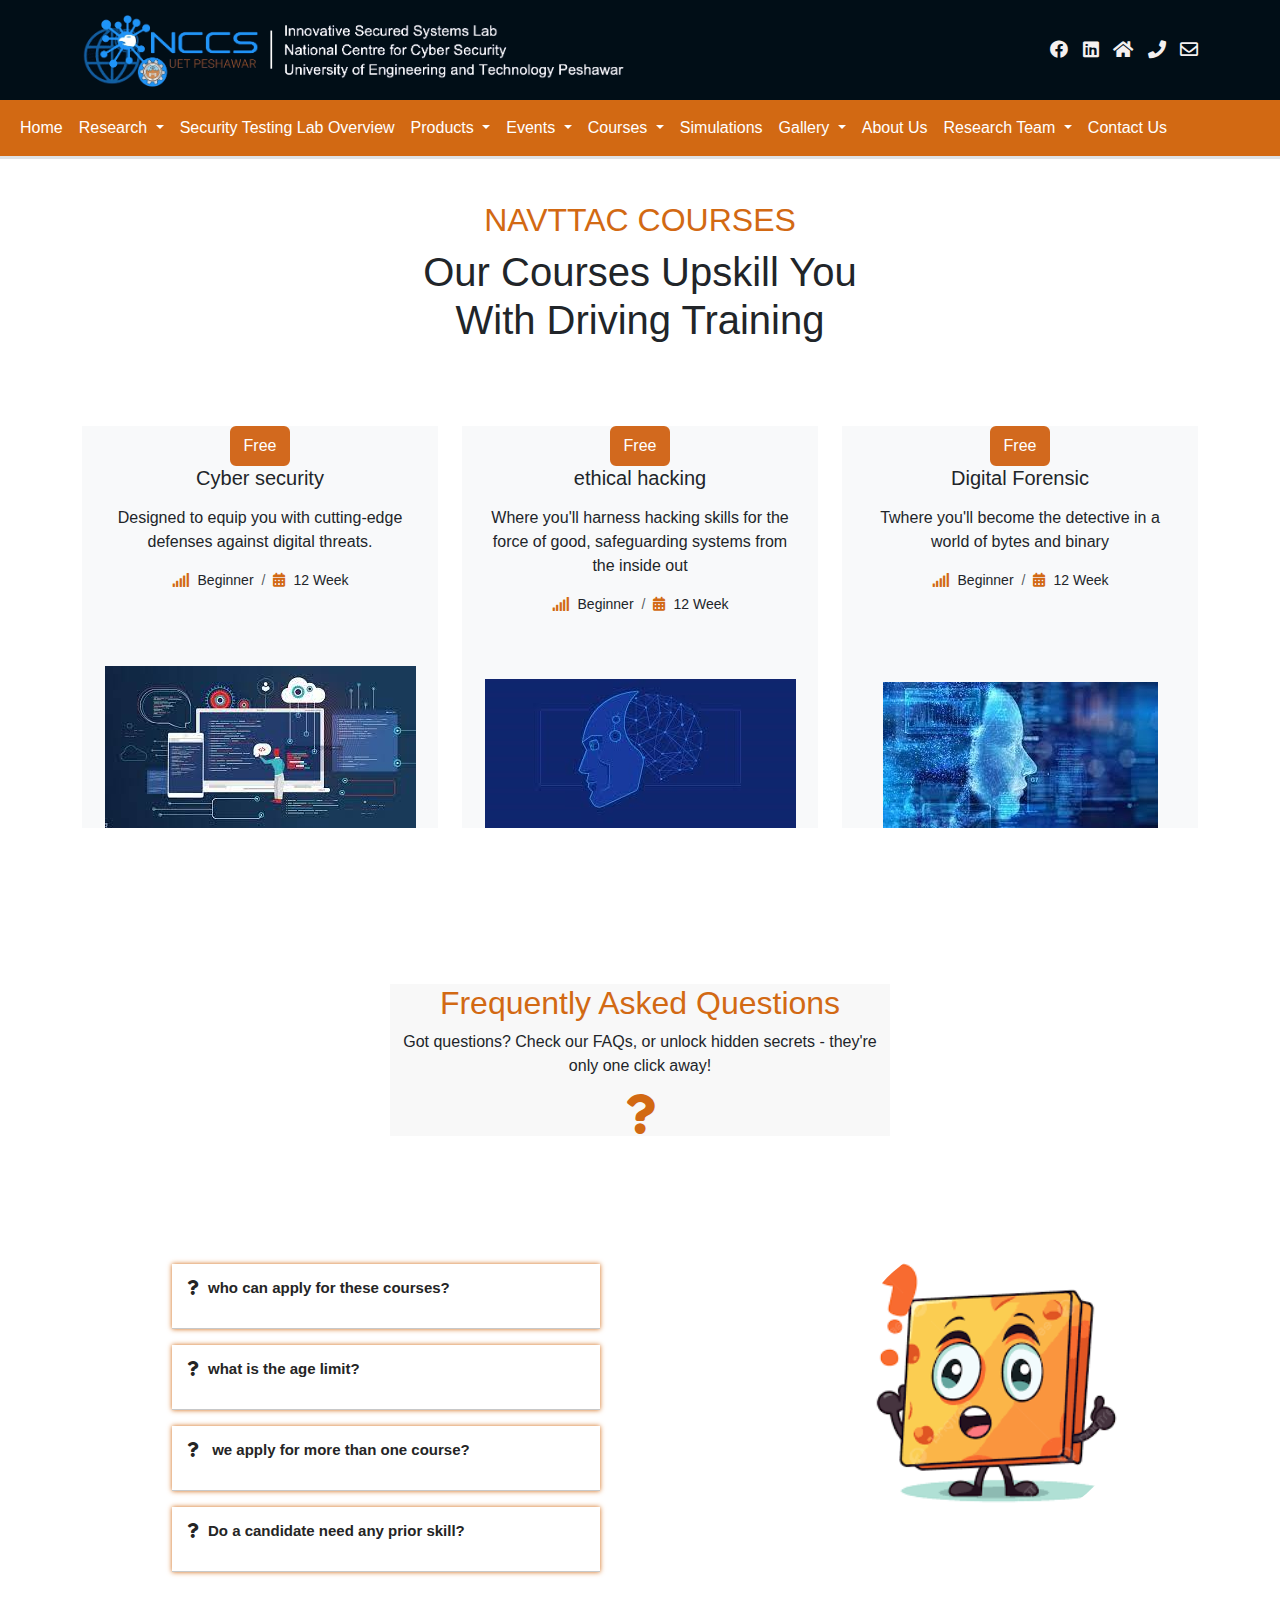
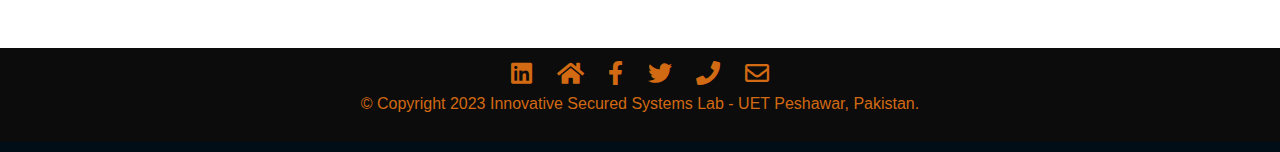
<file: navttac courses.html>
<!DOCTYPE html>
<html lang="en">
<head>
  <meta charset="UTF-8">
  <meta name="viewport" content="width=device-width, initial-scale=1.0">
  <title>Navttac Courses</title>
  <link rel="icon" type="image/png" href="logo.jpeg" sizes="32x32">

  <!-- Bootstrap CSS -->
  <link href="https://cdn.jsdelivr.net/npm/bootstrap@5.3.0/dist/css/bootstrap.min.css" rel="stylesheet">
  <!-- Font Awesome CSS -->
  <link href="https://cdnjs.cloudflare.com/ajax/libs/font-awesome/5.15.4/css/all.min.css" rel="stylesheet">
  <!-- font awesome -->
  <link rel="preconnect" href="https://fonts.googleapis.com">
<link rel="preconnect" href="https://fonts.gstatic.com" crossorigin>
<link href="https://fonts.googleapis.com/css2?family=Nunito:wght@600&family=Raleway:wght@500&display=swap" rel="stylesheet">
<link rel="preconnect" href="https://fonts.googleapis.com">
<link rel="preconnect" href="https://fonts.gstatic.com" crossorigin>
<link href="https://fonts.googleapis.com/css2?family=Libre+Franklin:wght@800&display=swap" rel="stylesheet"> 
<!-- bootstrap icons -->
<link href="https://cdn.jsdelivr.net/npm/bootstrap-icons/font/bootstrap-icons.css" rel="stylesheet">
<link rel="stylesheet" href="https://cdnjs.cloudflare.com/ajax/libs/font-awesome/5.15.4/css/all.min.css">
<link rel="stylesheet" href="https://cdnjs.cloudflare.com/ajax/libs/font-awesome/5.15.3/css/all.min.css" integrity="sha512-3F7qMyFt/XxDV+AFJKf2qZz6X4XzijJb1szXfE9Ake9xsvtoI4bU6QK1/CX6qhLwtdt+nl2qhDlRWbXqjDpsOA==" crossorigin="anonymous" referrerpolicy="no-referrer" />

<link rel="stylesheet" href="navttac courses.css">
</head>
<body >
<!-- header section -->
<header class="header-section pt-2">
  <div class="container">
    <div class="row align-items-center">
      <div class="col-md-6">
        <div class="company-info">
          <div class="company-logo">
            <img src="img/header.png" alt="Company Logo">
          </div>
      
        </div>
      </div>
      <div class="col-md-6">
        <div class="header-icons text-end">
          <a href="https://facebook.com/nccsuetp" target="_blank"><i class="fab fa-facebook" aria-hidden="true" title="facebook"></i></i></a>
          <a href="https://www.linkedin.com/company/national-center-for-cyber-security-uetp/" target="_blank"><i class="fab fa-linkedin" aria-hidden="true" title="linkedin"></i></a>
          <a href="index.html" target="_blank" onclick="alert('2nd Floor, New Academic Block, UET Peshawar, Pakistan');"><i class="fas fa-home" aria-hidden="true"
            title="2nd Floor, New Academic Block, UET Peshawar, Pakistan"></i></a>
          <a href="#" onclick="alert('Tel: +92-91-9216590 | Mob: +92-320-9733968' );"><i class="fas fa-phone" aria-hidden="true"
            title="Tel: +92-91-9216590 | Mob: +92-320-9733968"></i></a>
          <a href="mailto:nccs%40uetpeshawar.edu.pk" target="_blank"><i class="far fa-envelope" aria-hidden="true" title="nccs@uetpeshawar.edu.pk"></i></a>
        </div>
      </div>
    </div>
  </div>
  <!-- navbar -->
  <nav class="navbar navbar-expand-lg navbar-dark border-bottom  border-3  mt-2" id="navcolor">
    <div class="container-fluid">
      <button class="navbar-toggler" type="button" data-bs-toggle="collapse" data-bs-target="#navbarNavDropdown" aria-controls="navbarNavDropdown" aria-expanded="false" aria-label="Toggle navigation">
        <span class="navbar-toggler-icon"></span>
      </button>
      <div class="collapse navbar-collapse" id="navbarNavDropdown">
        <ul class="navbar-nav">
          <li class="nav-item">
            <a class="nav-link" href="index.html">Home</a>
          </li>
          <li class="nav-item dropdown">
            <a class="nav-link dropdown-toggle" href="#" id="researchDropdown" role="button" data-bs-toggle="dropdown" aria-expanded="false">
              Research
            </a>
            <ul class="dropdown-menu" aria-labelledby="researchDropdown">
              <li><a class="dropdown-item" href="fundedResearchProjects.html">Funded Research Projects</a></li>
              <li><a class="dropdown-item" href="Publications.html">Publications</a></li>
            </ul>
          </li>
          <li class="nav-item">
            <a class="nav-link" href="security testing lab.html">Security Testing Lab Overview</a>
          </li>
          <li class="nav-item dropdown">
            <a class="nav-link dropdown-toggle" href="#" id="productsDropdown" role="button" data-bs-toggle="dropdown" aria-expanded="false">
              Products
            </a>
            <ul class="dropdown-menu" aria-labelledby="productsDropdown">
              <li><a class="dropdown-item" href="tools.html">Tools</a></li>
              <li><a class="dropdown-item" href="Frameworks.html">Frameworks</a></li>
            </ul>
          </li>
          <li class="nav-item dropdown">
            <a class="nav-link dropdown-toggle" href="#" id="eventsDropdown" role="button" data-bs-toggle="dropdown" aria-expanded="false">
              Events
            </a>
            <ul class="dropdown-menu" aria-labelledby="eventsDropdown">
              <li><a class="dropdown-item" href="workshops (2).html">Workshops</a></li>
              <li><a class="dropdown-item" href="seminars.html">Seminars</a></li>
              <li><a class="dropdown-item" href="#">Upcoming Conferences</a></li>
              <li><a class="dropdown-item" href="#">Upcoming Training Events and Workshops</a></li>
              <li><a class="dropdown-item" href="past_Event.html">Past Events</a></li>
            </ul>
          </li>
          <li class="nav-item dropdown">
            <a class="nav-link dropdown-toggle" href="#" id="coursesDropdown" role="button" data-bs-toggle="dropdown" aria-expanded="false">
              Courses
            </a>
            <ul class="dropdown-menu" aria-labelledby="coursesDropdown">
              <li><a class="dropdown-item" href="NCCS Courses.html">NCCS-UETP</a></li>
              <li><a class="dropdown-item" href="navttac courses.html">NAVTTC Pakistan</a></li>
            </ul>
          </li>
          <li class="nav-item">
            <a class="nav-link" href="simulations.html">Simulations</a>
          </li>
          <li class="nav-item dropdown">
            <a class="nav-link dropdown-toggle" href="#" id="coursesDropdown" role="button" data-bs-toggle="dropdown" aria-expanded="false">
              Gallery
            </a>
            <ul class="dropdown-menu" aria-labelledby="coursesDropdown">
              <li><a class="dropdown-item" href="gallery for events.html">Events</a></li>
              <li><a class="dropdown-item" href="gallery for works.html">Workshops</a></li>
              <li><a class="dropdown-item" href="gallery for visiting.html">Visits</a></li>

            </ul>
          </li>
          <li class="nav-item">
            <a class="nav-link" href="index.html#mission">About Us</a>
          </li>
          <li class="nav-item dropdown">
            <a class="nav-link dropdown-toggle" href="#" id="coursesDropdown" role="button" data-bs-toggle="dropdown" aria-expanded="false">
              Research Team
            </a>
            <ul class="dropdown-menu" aria-labelledby="coursesDropdown">
              <li><a class="dropdown-item" href="faculty.html">Faculty</a></li>
              <li><a class="dropdown-item" href="Researchers.html">Researchers</a></li>
              <li><a class="dropdown-item" href="phdScholars.html">PhD Scholars</a></li>
              <li><a class="dropdown-item" href="msScholars.html">MS Scholars</a></li>
              <li><a class="dropdown-item" href="undergraduates.html">Undergraduates</a></li>
            </ul>
          </li>
          <li class="nav-item">
            <a class="nav-link" href="contact.html">Contact Us</a>
          </li>
        
        </ul>
      </div>
    </div>
  </nav>

 
    <!--nav-->

 <!--  Courses  -->
 <section class="course-section">

 <section class="top-centered-section">
  <div class="text-center mx-auto mb-5 wow fadeInUp" data-wow-delay="0.1s" style="max-width: 500px;">
      <h2 class="text-primary text-uppercase mb-2">NAVTTAC COURSES</h2>
      <h1 class="display-6 mb-4">Our Courses Upskill You With Driving Training</h1>
  </div>
</section>


  <div class="container-xxl py-6">
    <div class="container">
      
    
        <div class="row g-4 justify-content-center">
            <div class="col-lg-4 col-md-6 wow fadeInUp" data-wow-delay="0.1s">
                <div class="courses-item d-flex flex-column bg-light overflow-hidden h-100">
                    <div class="text-center p-4 pt-0">
                      <a class="btn btn-outline-primary border-2" href="#">Free</a>

                        <h5 class="mb-3">Cyber security</h5>
                        <p>Designed to equip you with cutting-edge defenses against digital threats.</p>
                        <ol class="breadcrumb justify-content-center mb-0">
                            <li class="breadcrumb-item small"><i class="fa fa-signal text-primary me-2"></i>Beginner</li>
                            <li class="breadcrumb-item small"><i class="fa fa-calendar-alt text-primary me-2"></i>12 Week</li>
                        </ol>
                    </div>
                    <div class="position-relative mt-auto">
                        <img class="img-fluid" src="images/navttac courses/courses4.jpg" alt="">
                        <div class="courses-overlay">
                            <a class="btn btn-outline-primary border-2" href="details about courses.html">Read More</a>
                        </div>
                    </div>
                </div>
            </div>
            <div class="col-lg-4 col-md-6 wow fadeInUp" data-wow-delay="0.3s">
                <div class="courses-item d-flex flex-column bg-light overflow-hidden h-100">
                    <div class="text-center p-4 pt-0">
                      <a class="btn btn-outline-primary border-2" href="#">Free</a>

                        <h5 class="mb-3">ethical hacking</h5>
                        <p>Where you'll harness hacking skills for the force of good, safeguarding systems from the inside out</p>
                        <ol class="breadcrumb justify-content-center mb-0">
                            <li class="breadcrumb-item small"><i class="fa fa-signal text-primary me-2"></i>Beginner</li>
                            <li class="breadcrumb-item small"><i class="fa fa-calendar-alt text-primary me-2"></i>12 Week</li>
                        </ol>
                    </div>
                    <div class="position-relative mt-auto">
                      <img class="img-fluid" src="images/navttac courses/courses11.jpg" alt="">

                        <div class="courses-overlay">
                            <a class="btn btn-outline-primary border-2" href="details about courses.html">Read More</a>
                        </div>
                    </div>
                </div>
            </div>
            <div class="col-lg-4 col-md-6 wow fadeInUp" data-wow-delay="0.5s">
                <div class="courses-item d-flex flex-column bg-light overflow-hidden h-100">
                    <div class="text-center p-4 pt-0">
                      <a class="btn btn-outline-primary border-2" href="#">Free</a>

                        <h5 class="mb-3">Digital Forensic</h5>
                        <p>Twhere you'll become the detective in a world of bytes and binary</p>
                        <ol class="breadcrumb justify-content-center mb-0">
                            <li class="breadcrumb-item small"><i class="fa fa-signal text-primary me-2"></i>Beginner</li>
                            <li class="breadcrumb-item small"><i class="fa fa-calendar-alt text-primary me-2"></i>12 Week</li>
                        </ol>
                    </div>
                    <div class="position-relative mt-auto">
                      <img class="img-fluid" src="images/navttac courses/courses3.jpg" alt="">

                        <div class="courses-overlay">
                            <a class="btn btn-outline-primary border-2" href="details about courses.html">Read More</a>
                        </div>
                    </div>
                </div>
            </div>
        </div>
    </div>
</div>
</section>



   <!--q/a-->
   
   <section class="faqs section">
    <div class="p-container">
      <div class="row">
        <div class="col-lg-6 offset-lg-3 col-12">
          <div class="section-title bg text-center">
            <h2>Frequently Asked <span>Questions</span></h2>
            <p>Got questions? Check our FAQs, or unlock hidden secrets - they're only one click away!

            </p>
            <div class="icon"><i class="fa fa-question"></i></div>
          </div>
        </div>
      </div>
      <br><br>
    </div>

      <div class="row">
        <div class="col-lg-9 col-12">
          <div class="faq-main">
            <div class="faq-content">
              <div class="faq" onclick="toggleAnswer(1)">
                <h4 class="faq-title">
                  <i class="fa fa-question" style="margin-right: 10px;"></i>who can apply for these courses?
                </h4>
                <hr>
                <div class="faq-body">students related to any field they can apply.</div>
              </div>

              <div class="faq" onclick="toggleAnswer(2)">
                <h4 class="faq-title">
                  <i class="fa fa-question" style="margin-right: 10px;"></i>what is the age limit?
                </h4>
                <hr>
                <div class="faq-body">From age 18 to 30.</div>
              </div>

              <div class="faq" onclick="toggleAnswer(3)">
                <h4 class="faq-title">
                  <i class="fa fa-question" style="margin-right: 10px;"></i> we apply for more than one course?
                </h4>
                <hr>
                <div class="faq-body">yes a candidate can apply for maximum of 3 courses.</div>
              </div>

              <div class="faq" onclick="toggleAnswer(4)">
                <h4 class="faq-title">
                  <i class="fa fa-question" style="margin-right: 10px;"></i>Do a candidate need any prior skill?

                </h4>
                <hr>
                <div class="faq-body">If a candidate has some skills or prior knowledge its plus point else its ok if he/she has no prior skill.</div>
              </div>

            </div>
          </div>
          
        </div>

        <div class="col-lg-3 col-12">
          <div class="faq-image">
            <img class="img-fluid" src="images/navttac courses/qs.png" alt="">

          </div>
        </div>
      </div>

    </div>
  </section>
  <script src="https://code.jquery.com/jquery-3.6.4.min.js"></script>
<script>
$(document).ready(function () {
  // Toggle FAQ answer visibility
  $('.faq').click(function () {
    $(this).find('.faq-body').toggleClass('active');
  });
});
</script>

  
  
      
<!--q/a-->  
    


     <!-- footer -->

     <footer class="pt-2">
      <div class="social-links">
        <a href="https://www.linkedin.com/company/national-center-for-cyber-security-uetp/" target="_blank"><i class="fab fa-linkedin" aria-hidden="true" title="linkedin"></i></a>
        <a href="index.html" target="_blank" onclick="alert('2nd Floor, New Academic Block, UET Peshawar, Pakistan');"><i class="fas fa-home" aria-hidden="true"
          title="2nd Floor, New Academic Block, UET Peshawar, Pakistan"></i></a>
        <a href="https://facebook.com/nccsuetp" target="_blank"><i class="fab fa-facebook-f" aria-hidden="true" title="facebook"></i></a>
        <a href="#" target="_blank"><i   class="fab fa-twitter" ></i></a>
        <a href="#" onclick="alert('Tel: +92-91-9216590 | Mob: +92-320-9733968' );"><i class="fas fa-phone" aria-hidden="true"
          title="Tel: +92-91-9216590 | Mob: +92-320-9733968"></i></a>
        <a href="mailto:nccs%40uetpeshawar.edu.pk" target="_blank"><i class="far fa-envelope" aria-hidden="true" title="nccs@uetpeshawar.edu.pk"></i></a>
      </div>
      <p>&copy; Copyright 2023 Innovative Secured Systems Lab - UET Peshawar, Pakistan.</p>
    </footer>

<!-- footer -->
<script src="https://code.jquery.com/jquery-3.2.1.slim.min.js"></script>
  <script src="https://cdnjs.cloudflare.com/ajax/libs/popper.js/1.12.9/umd/popper.min.js"></script>
 
  <script src="https://maxcdn.bootstrapcdn.com/bootstrap/4.0.0/js/bootstrap.min.js"></script>
<script src="https://cdnjs.cloudflare.com/ajax/libs/popper.js/2.9.2/umd/popper.min.js"></script>
<script src="https://cdn.jsdelivr.net/npm/bootstrap@5.3.0/dist/js/bootstrap.min.js"></script>

</body>
</html>
</file>
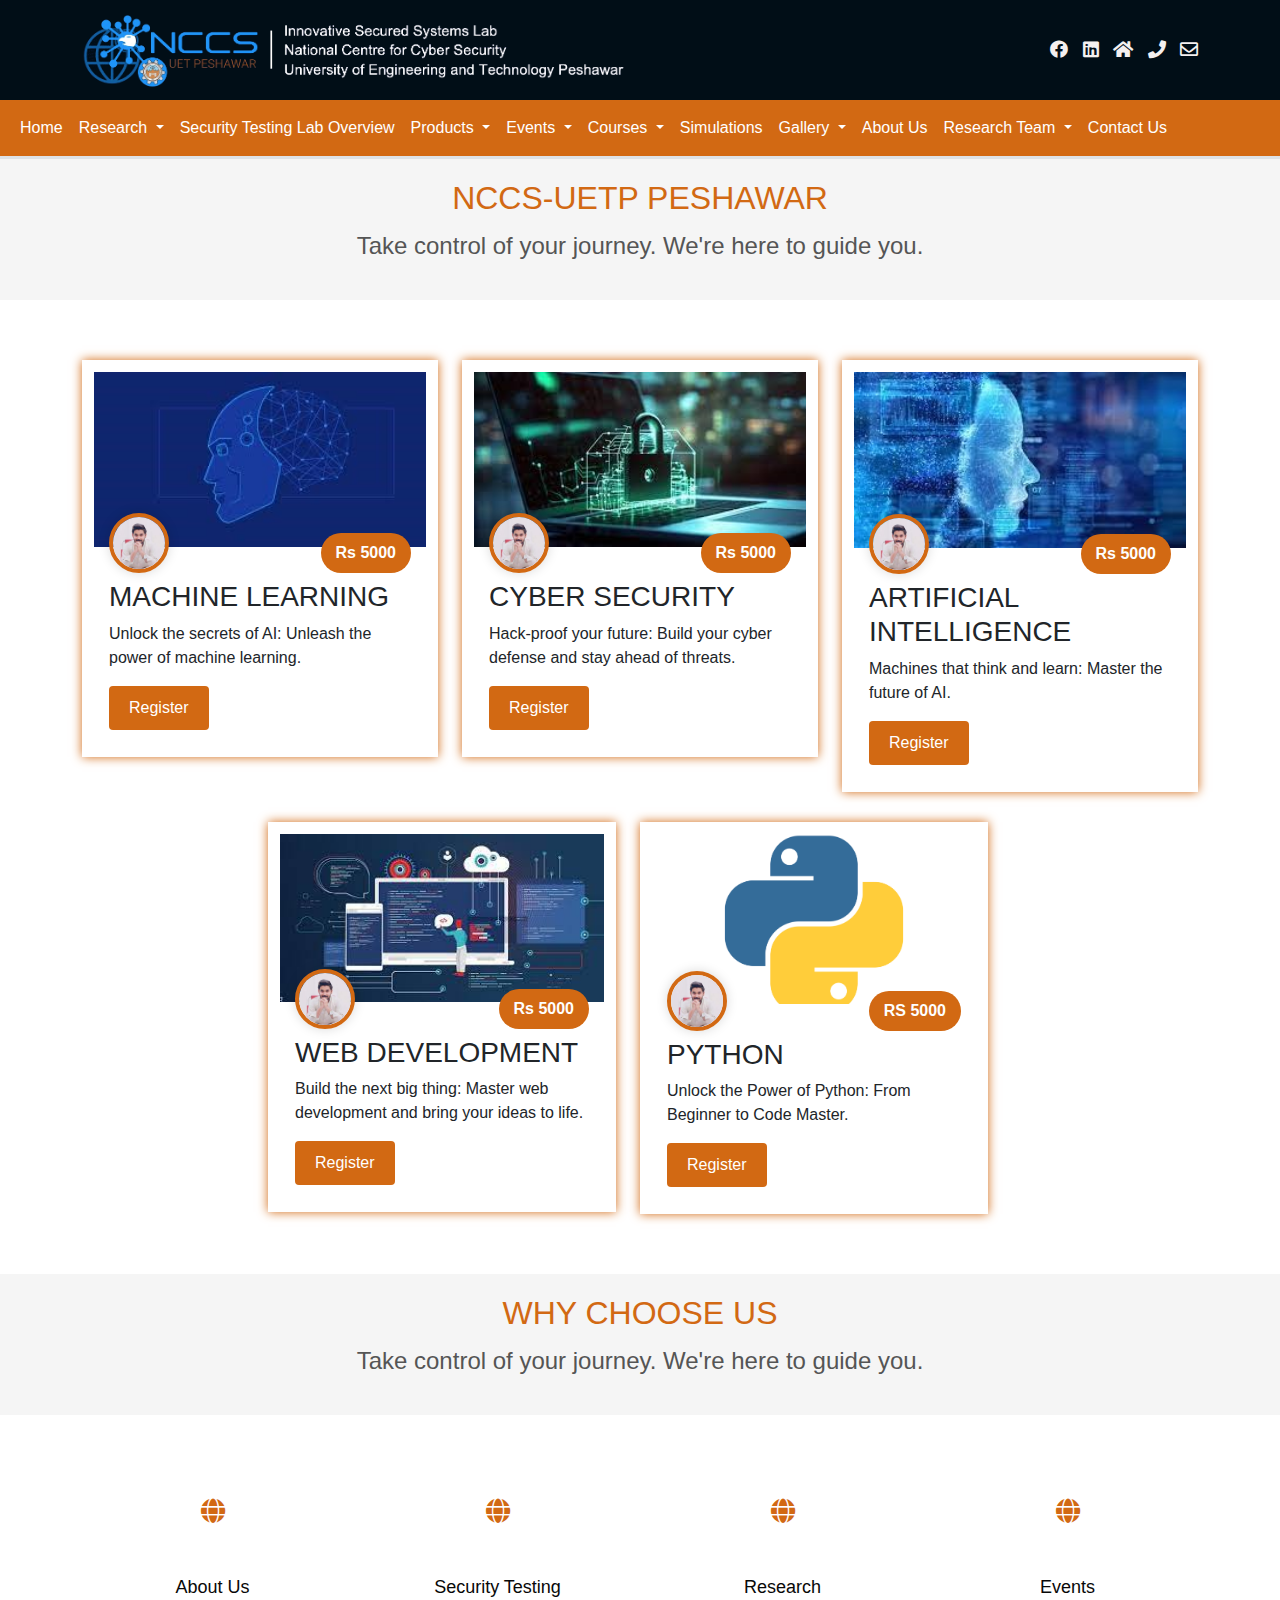
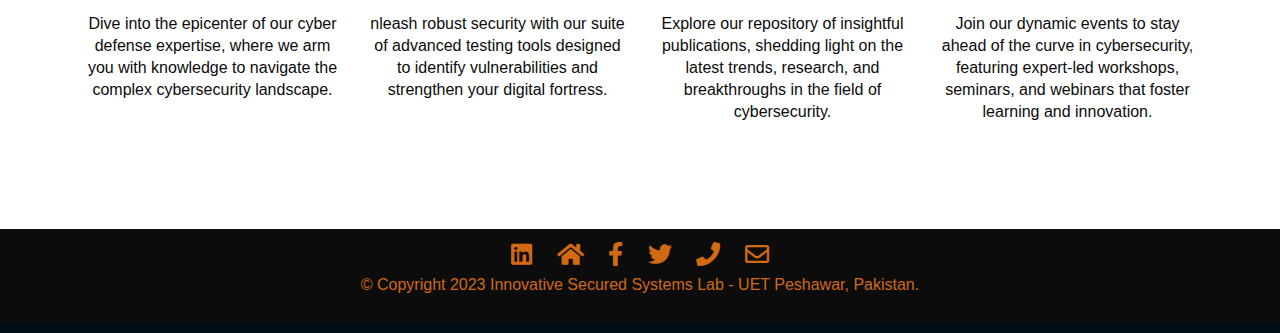
<file: NCCS Courses.html>
<!DOCTYPE html>
<html lang="en">
<head>
  <meta charset="UTF-8">
  <meta name="viewport" content="width=device-width, initial-scale=1.0">
  <title>NCCS-UETP Courses</title>
  <link rel="icon" type="image/png" href="logo.jpeg" sizes="32x32">
  <!-- Bootstrap CSS -->
  <link href="https://cdn.jsdelivr.net/npm/bootstrap@5.3.0/dist/css/bootstrap.min.css" rel="stylesheet">
  <!-- Font Awesome CSS -->
  <link href="https://cdnjs.cloudflare.com/ajax/libs/font-awesome/5.15.4/css/all.min.css" rel="stylesheet">
  <!-- font awesome -->
  <link rel="preconnect" href="https://fonts.googleapis.com">
<link rel="preconnect" href="https://fonts.gstatic.com" crossorigin>
<link href="https://fonts.googleapis.com/css2?family=Nunito:wght@600&family=Raleway:wght@500&display=swap" rel="stylesheet">
<link rel="preconnect" href="https://fonts.googleapis.com">
<link rel="preconnect" href="https://fonts.gstatic.com" crossorigin>
<link href="https://fonts.googleapis.com/css2?family=Libre+Franklin:wght@800&display=swap" rel="stylesheet"> 
<!-- bootstrap icons -->
<link href="https://cdn.jsdelivr.net/npm/bootstrap-icons/font/bootstrap-icons.css" rel="stylesheet">
<link rel="stylesheet" href="https://cdnjs.cloudflare.com/ajax/libs/font-awesome/5.15.4/css/all.min.css">
<link rel="stylesheet" href="https://cdnjs.cloudflare.com/ajax/libs/font-awesome/5.15.3/css/all.min.css" integrity="sha512-3F7qMyFt/XxDV+AFJKf2qZz6X4XzijJb1szXfE9Ake9xsvtoI4bU6QK1/CX6qhLwtdt+nl2qhDlRWbXqjDpsOA==" crossorigin="anonymous" referrerpolicy="no-referrer" />

<link rel="stylesheet" href="NCCS Courses.css">
</head>
<body >
<!-- header section -->
<header class="header-section pt-2">
  <div class="container">
    <div class="row align-items-center">
      <div class="col-md-6">
        <div class="company-info">
          <div class="company-logo">
            <img src="img/header.png" alt="Company Logo">
          </div>
      
        </div>
      </div>
      <div class="col-md-6">
        <div class="header-icons text-end">
          <a href="https://facebook.com/nccsuetp" target="_blank"><i class="fab fa-facebook" aria-hidden="true" title="facebook"></i></i></a>
          <a href="https://www.linkedin.com/company/national-center-for-cyber-security-uetp/" target="_blank"><i class="fab fa-linkedin" aria-hidden="true" title="linkedin"></i></a>
          <a href="index.html" target="_blank" onclick="alert('2nd Floor, New Academic Block, UET Peshawar, Pakistan');"><i class="fas fa-home" aria-hidden="true"
            title="2nd Floor, New Academic Block, UET Peshawar, Pakistan"></i></a>
          <a href="#" onclick="alert('Tel: +92-91-9216590 | Mob: +92-320-9733968' );"><i class="fas fa-phone" aria-hidden="true"
            title="Tel: +92-91-9216590 | Mob: +92-320-9733968"></i></a>
          <a href="mailto:nccs%40uetpeshawar.edu.pk" target="_blank"><i class="far fa-envelope" aria-hidden="true" title="nccs@uetpeshawar.edu.pk"></i></a>
        </div>
      </div>
    </div>
  </div>
  <!-- navbar -->
  <nav class="navbar navbar-expand-lg navbar-dark border-bottom  border-3  mt-2" id="navcolor">
    <div class="container-fluid">
      <button class="navbar-toggler" type="button" data-bs-toggle="collapse" data-bs-target="#navbarNavDropdown" aria-controls="navbarNavDropdown" aria-expanded="false" aria-label="Toggle navigation">
        <span class="navbar-toggler-icon"></span>
      </button>
      <div class="collapse navbar-collapse" id="navbarNavDropdown">
        <ul class="navbar-nav">
          <li class="nav-item">
            <a class="nav-link" href="index.html">Home</a>
          </li>
          <li class="nav-item dropdown">
            <a class="nav-link dropdown-toggle" href="#" id="researchDropdown" role="button" data-bs-toggle="dropdown" aria-expanded="false">
              Research
            </a>
            <ul class="dropdown-menu" aria-labelledby="researchDropdown">
              <li><a class="dropdown-item" href="fundedResearchProjects.html">Funded Research Projects</a></li>
              <li><a class="dropdown-item" href="Publications.html">Publications</a></li>
            </ul>
          </li>
          <li class="nav-item">
            <a class="nav-link" href="security testing lab.html">Security Testing Lab Overview</a>
          </li>
          <li class="nav-item dropdown">
            <a class="nav-link dropdown-toggle" href="#" id="productsDropdown" role="button" data-bs-toggle="dropdown" aria-expanded="false">
              Products
            </a>
            <ul class="dropdown-menu" aria-labelledby="productsDropdown">
              <li><a class="dropdown-item" href="tools.html">Tools</a></li>
              <li><a class="dropdown-item" href="Frameworks.html">Frameworks</a></li>
            </ul>
          </li>
          <li class="nav-item dropdown">
            <a class="nav-link dropdown-toggle" href="#" id="eventsDropdown" role="button" data-bs-toggle="dropdown" aria-expanded="false">
              Events
            </a>
            <ul class="dropdown-menu" aria-labelledby="eventsDropdown">
              <li><a class="dropdown-item" href="workshops (2).html">Workshops</a></li>
              <li><a class="dropdown-item" href="seminars.html">Seminars</a></li>
              <li><a class="dropdown-item" href="#">Upcoming Conferences</a></li>
              <li><a class="dropdown-item" href="#">Upcoming Training Events and Workshops</a></li>
              <li><a class="dropdown-item" href="past_Event.html">Past Events</a></li>
            </ul>
          </li>
          <li class="nav-item dropdown">
            <a class="nav-link dropdown-toggle" href="#" id="coursesDropdown" role="button" data-bs-toggle="dropdown" aria-expanded="false">
              Courses
            </a>
            <ul class="dropdown-menu" aria-labelledby="coursesDropdown">
              <li><a class="dropdown-item" href="NCCS Courses.html">NCCS-UETP</a></li>
              <li><a class="dropdown-item" href="navttac courses.html">NAVTTC Pakistan</a></li>
            </ul>
          </li>
          <li class="nav-item">
            <a class="nav-link" href="simulations.html">Simulations</a>
          </li>
          <li class="nav-item dropdown">
            <a class="nav-link dropdown-toggle" href="#" id="coursesDropdown" role="button" data-bs-toggle="dropdown" aria-expanded="false">
              Gallery
            </a>
            <ul class="dropdown-menu" aria-labelledby="coursesDropdown">
              <li><a class="dropdown-item" href="gallery for events.html">Events</a></li>
              <li><a class="dropdown-item" href="gallery for works.html">Workshops</a></li>
              <li><a class="dropdown-item" href="gallery for visiting.html">Visits</a></li>

            </ul>
          </li>
          <li class="nav-item">
            <a class="nav-link" href="index.html#mission">About Us</a>
          </li>
          <li class="nav-item dropdown">
            <a class="nav-link dropdown-toggle" href="#" id="coursesDropdown" role="button" data-bs-toggle="dropdown" aria-expanded="false">
              Research Team
            </a>
            <ul class="dropdown-menu" aria-labelledby="coursesDropdown">
              <li><a class="dropdown-item" href="faculty.html">Faculty</a></li>
              <li><a class="dropdown-item" href="Researchers.html">Researchers</a></li>
              <li><a class="dropdown-item" href="phdScholars.html">PhD Scholars</a></li>
              <li><a class="dropdown-item" href="msScholars.html">MS Scholars</a></li>
              <li><a class="dropdown-item" href="undergraduates.html">Undergraduates</a></li>
            </ul>
          </li>
          <li class="nav-item">
            <a class="nav-link" href="contact.html">Contact Us</a>
          </li>
        
        </ul>
      </div>
    </div>
  </nav>

 
  
    <!--nav-->

<!--departments-->

  <div class="main-container">
    <div class="section-title">
      <h2>NCCS-UETP PESHAWAR </h2>
      <p>Take control of your journey. We're here to guide you.</p>
    </div>
  
 <div class="container">
    <div class="row courses">
 
      <div class="col-md-4 col-lg-4">
        <div class="single-course">
          <div class="course-head">
            <img src="images/nccs courses/courses11.jpg" alt="Course Image" style="width: 110%; height: 100%;"  />
            <a href="details about courses.html" class="btn btn-primary">Read More</a>
          </div>
          <div class="course-body">
            <div class="name-price">
              <div class="teacher-info">
                <img src="images/nccs courses/sir.jpg" alt="Teacher Image" >

                <span class="title">SIR MUHAMMAD</span>
              </div>
              <span class="price">Rs 5000</span>

            </div>
            <h3>MACHINE LEARNING</h3>
            <p>Unlock the secrets of AI: Unleash the power of machine learning.</p>
            <a href="#" class="btn btn-primary">Register</a>

          
          </div>
        </div>
      </div>

      <div class="col-md-4 col-lg-4">
        <div class="single-course">
          <div class="course-head">
            <img src="images/nccs courses/courses22.jpg" alt="Course Image" style="width: 104%; height: 100%;"  />
            <a href="details about courses.html" class="btn btn-primary">Read More</a>
          </div>
          <div class="course-body">
            <div class="name-price">
              <div class="teacher-info">
                <img src="images/nccs courses/sir.jpg" alt="Teacher Image" >

                <span class="title">SIR MUHAMMAD</span>
              </div>
              <span class="price">Rs 5000</span>

            </div>
            <h3>CYBER SECURITY</h3>
            <P>Hack-proof your future: Build your cyber defense and stay ahead of threats.</p>
              <a href="#" class="btn btn-primary">Register</a>

          </div>
        </div>
      </div>

      <div class="col-md-4 col-lg-4">
        <div class="single-course">
          <div class="course-head">
            <img src="images/nccs courses/courses3.jpg" alt="Course Image" style="width: 100%; height: 60%;"  />
            <a href="details about courses.html" class="btn btn-primary">Read More</a>
          </div>
          <div class="course-body">
            <div class="name-price">
              <div class="teacher-info">
                <img src="images/nccs courses/sir.jpg" alt="Teacher Image" >

                <span class="title">SIR MUHAMMAD</span>
              </div>
              <span class="price">Rs 5000</span>

            </div>
            <h3>ARTIFICIAL INTELLIGENCE</h3>
            <p>Machines that think and learn: Master the future of AI.</p>
            <a href="#" class="btn btn-primary">Register</a>

          </div>
        </div>
      </div>
      <div class="row courses justify-content-center">

      <div class="col-md-4 col-lg-4">
        <div class="single-course">
          <div class="course-head">
            <img src="images/nccs courses/courses4.jpg" alt="Course Image">
            <a href="details about courses.html" class="btn btn-primary">Read More</a>
          </div>
          <div class="course-body">
            <div class="name-price">
              <div class="teacher-info">
                <img src="images/nccs courses/sir.jpg" alt="Teacher Image" >

                <span class="title">SIR MUHAMMAD</span>
              </div>
              <span class="price">Rs 5000</span>

            </div>
            <h3>WEB DEVELOPMENT</h3>
            <p>Build the next big thing: Master web development and bring your ideas to life.</p>
            <a href="#" class="btn btn-primary">Register</a>

          </div>
        </div>
      </div>

      <div class="col-md-4 col-lg-4">
        <div class="single-course">
          <div class="course-head">
            <img src="images/nccs courses/python.png" alt="Course Image">
            <a href="details about courses.html" class="btn btn-primary">Read More</a>
          </div>
          <div class="course-body">
            <div class="name-price">
              <div class="teacher-info">
                <img src="images/nccs courses/sir.jpg" alt="Teacher Image" >

                <span class="title">SIR MUHAMMAD</span>
              </div>
              <span class="price">RS 5000</span>

            </div>
            <h3>PYTHON</h3>
            <p>Unlock the Power of Python: From Beginner to Code Master.</p>
            <a href="#" class="btn btn-primary">Register</a>

          </div>
        </div>
      </div>
    </div>
  </div>   
  <br>
  </div>                    	
  </div>
  

        
<!--departments-->


<!--why us-->

<div class="custom-features overlay section" data-stellar-background-ratio="0.5">
  <div class="section-title">
    <h2>WHY CHOOSE US</h2>
    <p>Take control of your journey. We're here to guide you.</p>
  </div>

  <div class="container">
    


    
      <div class="row">
          <div class="col-lg-3 col-md-6 col-12">
              <!-- Single Feature -->
              <div class="single-feature">
                  <div class="icon-img">
                    <a href="index.html#mission" target="_blank">
                      <img src="images/nccs courses/course.jpg" alt="About Us">
                  </a>
                  <a href="index.html#mission" target="_blank">
                      <i class="fa fa-globe"></i>
                  </a>
                  </div>
                  <div class="feature-content">
                      <h4 class="f-title">About Us</h4>
                      <p> Dive into the epicenter of our cyber defense expertise, where we arm you with knowledge to navigate the complex cybersecurity landscape.</p>
                  </div>
              </div>
              <!--/ End Single Feature -->
          </div>
          <div class="col-lg-3 col-md-6 col-12">
              <!-- Single Feature -->
              <div class="single-feature">
                  <div class="icon-img">
                    <a href="index.html#mission" target="_blank">
                      <img src="images/nccs courses/courses22.jpg" alt="About Us">
                  </a>
                  <a href="security testing lab.html" target="_blank">
                      <i class="fa fa-globe"></i>
                  </a>
                  </div>
                  <div class="feature-content">
                      <h4 class="f-title">Security Testing</h4>
                      <p>nleash robust security with our suite of advanced testing tools designed to identify vulnerabilities and strengthen your digital fortress.</p>
                  </div>
              </div>
              <!--/ End Single Feature -->
          </div>
          <div class="col-lg-3 col-md-6 col-12">
              <!-- Single Feature -->
              <div class="single-feature">
                  <div class="icon-img">
                    <a href="index.html#mission" target="_blank">
                      <img src="images/nccs courses/courses3.jpg" alt="About Us">
                  </a>
                  <a href="fundedResearchProjects.html" target="_blank">
                      <i class="fa fa-globe"></i>
                  </a>
                  </div>
                  <div class="feature-content">
                      <h4 class="f-title">Research</h4>
                      <p>  Explore our repository of insightful publications, shedding light on the latest trends, research, and breakthroughs in the field of cybersecurity.</p>
                  </div>
              </div>
              <!--/ End Single Feature -->
          </div>
          <div class="col-lg-3 col-md-6 col-12">
              <!-- Single Feature -->
              <div class="single-feature">
                  <div class="icon-img">
                    <a href="seminars.html" target="_blank">
                      <img src="images/nccs courses/courses11.jpg" alt="About Us">
                  </a>
                  <a href="seminars.html" target="_blank">
                      <i class="fa fa-globe"></i>
                  </a>
                  </div>
                  <div class="feature-content">
                      <h4 class="f-title ">Events</h4>
                      <p>Join our dynamic events to stay ahead of the curve in cybersecurity, featuring expert-led workshops, seminars, and webinars that foster learning and innovation.</p>
                  </div>
              </div>
              <!--/ End Single Feature -->
          </div>
      </div>
  </div>
</div>

<!--why us-->


 <!-- footer -->

 <footer class="pt-2">
  <div class="social-links">
    <a href="https://www.linkedin.com/company/national-center-for-cyber-security-uetp/" target="_blank"><i class="fab fa-linkedin" aria-hidden="true" title="linkedin"></i></a>
    <a href="index.html" target="_blank" onclick="alert('2nd Floor, New Academic Block, UET Peshawar, Pakistan');"><i class="fas fa-home" aria-hidden="true"
      title="2nd Floor, New Academic Block, UET Peshawar, Pakistan"></i></a>
    <a href="https://facebook.com/nccsuetp" target="_blank"><i class="fab fa-facebook-f" aria-hidden="true" title="facebook"></i></a>
    <a href="#" target="_blank"><i   class="fab fa-twitter" ></i></a>
    <a href="#" onclick="alert('Tel: +92-91-9216590 | Mob: +92-320-9733968' );"><i class="fas fa-phone" aria-hidden="true"
      title="Tel: +92-91-9216590 | Mob: +92-320-9733968"></i></a>
    <a href="mailto:nccs%40uetpeshawar.edu.pk" target="_blank"><i class="far fa-envelope" aria-hidden="true" title="nccs@uetpeshawar.edu.pk"></i></a>
  </div>
  <p>&copy; Copyright 2023 Innovative Secured Systems Lab - UET Peshawar, Pakistan.</p>
</footer>


<!-- footer -->
<script src="https://code.jquery.com/jquery-3.2.1.slim.min.js"></script>
  <script src="https://cdnjs.cloudflare.com/ajax/libs/popper.js/1.12.9/umd/popper.min.js"></script>
 
  <script src="https://maxcdn.bootstrapcdn.com/bootstrap/4.0.0/js/bootstrap.min.js"></script>
<script src="https://cdnjs.cloudflare.com/ajax/libs/popper.js/2.9.2/umd/popper.min.js"></script>
<script src="https://cdn.jsdelivr.net/npm/bootstrap@5.3.0/dist/js/bootstrap.min.js"></script>

</body>
</html>
</file>
<file: navttac courses.css>
/* header section */

.header-section {
    background-color: rgb(1, 14, 23);
    padding: 10px 0; /* Adjust padding as needed */
  }
  
  .company-logo img {
    max-width: 100%; /* Adjust max-width to control the size of the logo */
    height: auto;
  }
  
  .company-info {
    display: flex;
    align-items: center;
  }
  
  .company-name h1 {
    margin-left: 15px;
    font-size: 20px; /* Adjust font size for the heading */
    color: white; /* Adjust text color for the heading */
  }
  
  .header-icons a {
    margin-left: 10px;
    color: #f4f0f0;
    font-size: 18px;
  }
  
  .header-icons a:hover {
    color: rgb(210, 105, 19);
  }
  
  @media (max-width: 768px) {
    .company-logo img {
      max-width: 100%; /* Adjust max-width for smaller screens */
    }
    .header-icons a {
      font-size: 14px; /* Adjust font size for smaller screens */
    }
  }
  
  /* header section */
  
  
  /* header section */
  
  /* navbar */
  #navcolor{
    background-color:rgb(210, 105, 19) ;
    
  }
  /* Navbar link styles */
  .navbar-nav .nav-link {
  color: white;
  transition: color 0.3s ease-in-out; /* Smooth color transition */
  }
  
  .navbar-nav .nav-link:hover {
  color: rgb(27, 15, 91); /* Change color on hover */
  }
  
  /* Dropdown menu styles */
  .dropdown-menu {
  background-color: rgb(210, 105, 19); /* Dropdown background color */
  }
  
  .dropdown-menu a {
  color: white;
  transition: background-color 0.3s ease-in-out, color 0.3s ease-in-out; /* Smooth transition for background and color */
  }
  
  .dropdown-menu a:hover {
  background-color: rgba(10, 10, 10, 0.2); /* Change background color on hover */
  color: white; /* Change text color on hover */
  }
  
  
  body {
    margin: 0;
    padding: 0;
    font-family: Arial, sans-serif;
  }
  
  .container {
    display: flex;
  }
  
  .image-container {
    flex: 1;
    padding: 20px;
  }
  
  .text-container {
    flex: 1;
    padding: 10%;
    background-color: #f0f0f0;
  }
  
  
  /* header section */
  /* navbar */
    #navcolor{
      background-color:rgb(210, 105, 19) ;
      
    }
    /* Navbar link styles */
  .navbar-nav .nav-link {
    color: white;
    transition: color 0.3s ease-in-out; /* Smooth color transition */
  }
  
  .navbar-nav .nav-link:hover {
    color: rgb(27, 15, 91); /* Change color on hover */
  }
  
  /* Dropdown menu styles */
  .dropdown-menu {
    background-color: rgb(210, 105, 19); /* Dropdown background color */
  }
  
  .dropdown-menu a {
    color: white;
    transition: background-color 0.3s ease-in-out, color 0.3s ease-in-out; /* Smooth transition for background and color */
  }
  
  .dropdown-menu a:hover {
    background-color: rgba(10, 10, 10, 0.2); /* Change background color on hover */
    color: white; /* Change text color on hover */
  }
  
  
  body {
      margin: 0;
      padding: 0;
      font-family: Arial, sans-serif;
    }
    
    .container {
      display: flex;
    }
    
    .image-container {
      flex: 1;
      padding: 20px;
    }
    
    .text-container {
      flex: 1;
      padding: 10%;
      background-color: #f0f0f0;
    }
    
  
  /* header section */


  
/*courses*/


.top-centered-section {
  background-color: white; /* Sets the background color to white */
  text-align: center; /* Ensures the text is centered */
  padding: 10px 0; /* Adds some padding at the top and bottom */
}

.top-centered-section .text-center {
  max-width: 500px;
  margin: 0 auto 2.5rem; /* Centers the block and adds space at the bottom */
}

.top-centered-section h2.text-primary {
  color: rgb(210, 105, 19) !important; /* Force the text color of h2 to orange */
  text-transform: uppercase;
  margin-top: 2rem; /* Adds top margin to h2 */
}


.top-centered-section h1.display-6 {
  margin-bottom: 2rem; /* Adds bottom margin to h1 */
}

.container, .container-xxl {
  padding-left: 0;
  padding-right: 0;
  margin: 0 auto; /* Centers the container */
}

.course-section {
  
  padding-bottom: 6rem;
  text-align: center; /* Center text */
  background-color: white;
}

.text-center {
  max-width: 500px;
  margin: 0 auto 2.5rem; /* Centers the div and adds space at the bottom */
  text-align: center; /* Center aligns the text */
  animation: fadeInUp 0.1s both; /* Applies animation */
  animation-delay: 0.1s; /* Delays the animation */
}

/* Primary Color Overlays and Buttons */
/* Updated background color for price */
.bg-primary {
  background-color: rgb(210, 105, 19) !important; /* Force the background color to orange */
  color: white !important; /* Ensures text color is white */
}

/* Updated color for the icons */
.fa-signal.text-primary,
.fa-calendar-alt.text-primary {
  color: rgb(210, 105, 19)!important; /* Force the icon color to orange */
}

/* Course Item Overlay */
.courses-item .courses-overlay {
  position: absolute;
  width: 100%;
  height: 0;
  top: 0;
  left: 0;
  display: flex;
  align-items: center;
  justify-content: center;
  background: rgba(0, 0, 0, 0.5);
  overflow: hidden;
  opacity: 0;
  transition: height 0.5s, opacity 0.5s; /* Smooth transitions for height and opacity */
}

.courses-item:hover .courses-overlay {
  height: 100%;
  opacity: 1;
  
}
.courses-item .courses-overlay .btn-outline-primary {
  border-color: white; /* If you want the border to be white */
  
  visibility: visible; /* Make the button always visible */
}

/* Updates the color of the Read More button */
.btn-outline-primary {
  background-color: rgb(210, 105, 30);
  border-color: rgb(210, 105, 30);
  color: white !important; /* Ensures text color is white */

}
.btn-outline-primary:hover {
  color: rgb(210, 105, 30) !important; /* Text color changes to orange on hover */
  background-color: rgb(255, 255, 255) !important; /* Background becomes white on hover */
  border-color: rgb(210, 105, 30) !important; 
}
/*courses*/


/* q/a */

.row {
  margin: 0; /* Remove any default margin */
  padding: 0; /* Remove any default padding */
}
.p-container {
  max-width: 1200px;
  margin: 0 auto;
  width: 100%;

  padding: 0 20px;
}

.section {
  padding: 60px 0;
}

.text-center {
  text-align: center;
}

.bg {
  background: #f8f8f8;
}

/* Section Title styles */
.section-title {
  margin-bottom: 30px;
}

.section-title h2 {
  color: rgb(210, 105, 19);
}

.section-title p {
  font-size: 16px;
}

.icon {
  margin: 10px 0;
}

.icon i {
  font-size: 40px;
  color: rgb(210, 105, 19);
  transition: transform 0.3s;
}

/* q/a */


/* FAQ styles */
.faq-main {
  display: flex;
  margin-top: 50px; 

}

.faqs {
  background-color: #fff;
}

.faq-content {
  width: 50%;
  margin-left: 5rem;
}

.faq-image {
  width:100%;
  overflow: hidden;
  border-radius: 50%;
  text-align: center; 
  margin-left: -8rem;
  
  

}

.faq-image img {
  width: 100%; 
  border-radius: 50%; 
  margin-top: 20px;
  
}
@media (max-width: 768px) {
  .faq-image {
    margin-left: auto; 
    margin-right: 100rem; 
    width: 100px;
    height: auto;
  }
  .faq-content {
    width: 100%;
   margin-left: -3rem;
  }
  
}
@media (max-width: 992px) {
  .faq-image {
    margin-left: auto; 
    margin-right: auto; 
    width: 100px;
    height: auto;
  }
  .faq-content {
    width: 100%;

  }
  .faq-main{
    margin-right:10 px;
  }
}
.faq {
  margin-bottom: 15px;
  cursor: pointer;
}

.faq-title {
  padding: 15px;
  font-size: 15px;
  position: relative;
  color: #252525;
  background: #fff;
  width: 100%;
  display: block;
  font-weight: 700;
}

.faq-title:hover {
  color: rgb(210, 105, 19);
}
.faq-main .faq {
  background: #fff;
  -webkit-transition: all 0.3s ease 0s;
  -moz-transition: all 0.3s ease 0s;
  transition: all 0.3s ease 0s;
  border: none;
  margin-bottom: 15px;
  -webkit-box-shadow: 0px 0px 5px rgb(210, 105, 19);
  -moz-box-shadow: 0px 0px 5px rgb(210, 105, 19);
  box-shadow: 0px 0px 5px rgb(210, 105, 19);
}

.faq-body {
  padding: 10px;
  color: #555;
  font-size: 14px;
  line-height: 24px;
  background: #fff;
  display: none;
  margin-top: 5px;
}
.faq-main {
  margin-left: 80px; 
}
.faq-body.active {
  display: block;
}
  
/* footer*/

body {
    margin: 0;
    padding: 0;
    font-family: Arial, sans-serif;
  }

  footer {
    background-color: #0c0c0c;
    color: rgb(210, 105, 19);
    padding: 10px 0;
    text-align: center;
  }

  .social-links a {
    margin: 0 10px;
    text-decoration: none;
    color: rgb(210, 105, 19);
    font-size: 24px;
    transition: color 0.3s ease-in-out;
  }

  .social-links a:hover {
    color:rgb(255, 255, 255);  /* Change the color on hover */
  }
/* footer*/
</file>
<file: NCCS Courses.css>
/* header section */

.header-section {
  background-color: rgb(1, 14, 23);
  padding: 10px 0; /* Adjust padding as needed */
}

.company-logo img {
  max-width: 100%; /* Adjust max-width to control the size of the logo */
  height: auto;
}

.company-info {
  display: flex;
  align-items: center;
}

.company-name h1 {
  margin-left: 15px;
  font-size: 20px; /* Adjust font size for the heading */
  color: white; /* Adjust text color for the heading */
}

.header-icons a {
  margin-left: 10px;
  color: #f4f0f0;
  font-size: 18px;
}

.header-icons a:hover {
  color: rgb(210, 105, 19);
}

@media (max-width: 768px) {
  .company-logo img {
    max-width: 100%; /* Adjust max-width for smaller screens */
  }
  .header-icons a {
    font-size: 14px; /* Adjust font size for smaller screens */
  }
}

/* header section */


/* header section */

/* navbar */
#navcolor{
  background-color:rgb(210, 105, 19) ;
  
}
/* Navbar link styles */
.navbar-nav .nav-link {
color: white;
transition: color 0.3s ease-in-out; /* Smooth color transition */
}

.navbar-nav .nav-link:hover {
color: rgb(27, 15, 91); /* Change color on hover */
}

/* Dropdown menu styles */
.dropdown-menu {
background-color: rgb(210, 105, 19); /* Dropdown background color */
}

.dropdown-menu a {
color: white;
transition: background-color 0.3s ease-in-out, color 0.3s ease-in-out; /* Smooth transition for background and color */
}

.dropdown-menu a:hover {
background-color: rgba(10, 10, 10, 0.2); /* Change background color on hover */
color: white; /* Change text color on hover */
}


body {
  margin: 0;
  padding: 0;
  font-family: Arial, sans-serif;
}

.container {
  display: flex;
}

.image-container {
  flex: 1;
  padding: 20px;
}

.text-container {
  flex: 1;
  padding: 10%;
  background-color: #f0f0f0;
}


/* header section */
/* navbar */
  #navcolor{
    background-color:rgb(210, 105, 19) ;
    
  }
  /* Navbar link styles */
.navbar-nav .nav-link {
  color: white;
  transition: color 0.3s ease-in-out; /* Smooth color transition */
}

.navbar-nav .nav-link:hover {
  color: rgb(27, 15, 91); /* Change color on hover */
}

/* Dropdown menu styles */
.dropdown-menu {
  background-color: rgb(210, 105, 19); /* Dropdown background color */
}

.dropdown-menu a {
  color: white;
  transition: background-color 0.3s ease-in-out, color 0.3s ease-in-out; /* Smooth transition for background and color */
}

.dropdown-menu a:hover {
  background-color: rgba(10, 10, 10, 0.2); /* Change background color on hover */
  color: white; /* Change text color on hover */
}


body {
  margin: 0;
  padding: 0;
  font-family: Arial, sans-serif;
}

.container {
  display: flex;
}

.image-container {
  flex: 1;
  padding: 20px;
}

.text-container {
  flex: 1;
  padding: 10%;
  background-color: #f0f0f0;
}


/* header section */
  

/* courses */

  .main-container {
    background-color: #fff;
  }
  
  
  .section-title {
    text-align: center;
    padding: 20px;
    background-color: #f5f5f5;
    margin-bottom: 30px;
  }

  .section-title h2 {
    color: rgb(210, 105, 19);
    margin-bottom: 10px;
  }

  .section-title p {
    color: #555;
    font-size: 24px;
  }

  .courses .single-course {
    padding: 12px;
    background: #fff;
    -webkit-box-shadow:0px 0px 10px rgb(210, 105, 19);
    -moz-box-shadow:0px 0px 10px rgb(210, 105, 19);
    box-shadow: 0px 0px 10px rgb(210, 105, 19);
    -webkit-transition: all 0.3s ease 0s;
    -moz-transition: all 0.3s ease 0s;
    transition: all 0.3s ease 0s;
    margin-top: 30px;
  }
  .courses .single-course:hover{
    box-shadow: 0px 0px 10px rgba(0, 0, 0, 0.30);
  }
  .courses .course-head {
    position: relative;
    overflow: hidden;
  }
  .courses .course-head::before {
    opacity: 0;
    visibility: hidden;
    z-index: 5;
  }

  .courses .course-head img {
    height: 100%;
    width: 100%;
  }
  .courses .course-head:hover img{
    -webkit-transform:scale(1.3);
    -moz-transform:scale(1.3);
    transform:scale(1.3);
  }
  .courses .course-head:hover:before{
    opacity:0.8;
    visibility:visible;
  }
  .courses .course-head a {
    position: absolute;
    top: 50%;
    left: 50%;
    margin: -25px 0 0 -58px;
    z-index: 10;
    border-radius: 0px;
    font-weight: 500;
    text-transform: capitalize;
    padding: 12px 22px;
    opacity: 0;
    margin-left: -58px;

    -webkit-transform: scale(0);
    -moz-transform: scale(0);
    transform: scale(0);
    border-radius: 50px;
    background-color: rgb(210, 105, 19);
    border: 2px solid #f2efef;
  }

  .courses .course-head:hover .btn {
    transform: scale(1);
    opacity: 1;
  }

  .courses .course-body {
    margin: 15px;
    margin-top: 0px;
  }

  .courses .name-price {
    padding: 0;
    width: 100%;
    position: relative;
    z-index: 333;
    margin-top: -33.5px;
  }
  .courses .name-price .teacher-info {
    display: inline-block;
  }

  .courses .teacher-info {
    position: relative; 
    display: inline-block;
  }

  .courses .teacher-info img {
    width: 60px;
    height: 60px;
    line-height: 60px;
    border-radius: 100%;
    display: inline-block;
    border: 4px solid rgb(210, 105, 19) ;
    float: left;
    -webkit-box-shadow: 0px 0px 12px rgba(0, 0, 0, 0.15);
    -moz-box-shadow: 0px 0px 12px rgba(0, 0, 0, 0.15);
    box-shadow: 0px 0px 12px rgba(0, 0, 0, 0.15);
  }
  .courses .single-course .teacher-info:hover img{
    -webkit-transform:rotate(360deg);
    -moz-transform:rotate(360deg);
    transform:rotate(360deg);
  }

  .courses .teacher-info .title {
    font-weight: 500;
    padding: 10px;
    color: #0c0c0c;
    border-radius: 30px;
    position: absolute;
    left: -30px;
    bottom: -43px;
    z-index: 33;
    font-size: 13px;
    -webkit-transform: translateX(-30px);
    -moz-transform: translateX(-30px);
    transform: translateX(-30px);
    opacity: 0;
    visibility: hidden;
    -webkit-transition: all 0.3s ease 0s;
    -moz-transition: all 0.3s ease 0s;
    transition: transform 0.3s ease, opacity 0.3s ease, visibility 0.3s ease;

      /* New Styles for Background Color */
background-color:rgb(210, 105, 19) ; /* Choose your desired background color */
display: inline-block;
padding: 8px 10px;
  }
  .courses .price {
    color: #fefefe;
    background-color: rgb(210, 105, 19);
    padding: 8px 15px;
    font-weight: 700;
    position: relative;
   margin-top: 20px;
    float: right;
    border-radius: 40px;
    right: 0;
  }
 
  .courses .teacher-info:hover .title {
    transform: translateX(0px);
    opacity: 1;
    visibility: visible;
  }

  .courses .teacher-info .title::before {
    content: "";
    border-bottom: 12px solid;
    border-right: 10px solid transparent;
    border-left: 10px solid transparent;
    position: absolute;
    top: -10px;
    left: 20%;
  }


  .btn-primary {
    background-color: rgb(210, 105, 19); /* Primary blue color */
    color: white; /* Text color */
    padding: 10px 20px; /* Padding */
    font-size: 16px; /* Font size */
    border-radius: 4px; /* Rounded corners */
    border: none; /* No border */
    
    transition: background 0.2s; /* Smooth background transition */
}

.btn-primary:hover {
  color: rgb(210, 105, 30) !important; /* Text color changes to orange on hover */
  background-color: rgb(255, 255, 255) !important; /* Background becomes white on hover */
  border-color: rgb(210, 105, 30) !important; 
}

  @media (max-width: 767px) {
    .courses .single-course {
      margin-top: 15px;
    }
  }

 body .courses .single-course,
body .custom-features {
  background-color: #fff;
}


/* courses */

/* features*/
  .custom-features {
    
    background-size: cover;
    background-position: center;
    background-repeat: no-repeat;
    padding: 60px 0 90px;
}

.custom-features .single-feature {
    position: relative;
    text-align: center;
    margin-top: 30px;
}

.custom-features .icon-img {
    width: 80px;
    height: 80px;
    line-height: 80px;
    border-radius: 100%;
    position: relative;
    text-align: center;
    left: 0;
    display: inline-block;
    overflow: hidden;
}

.custom-features .icon-img:before {
    content: "";
    position: absolute;
    top: 0;
    left: 0;
    width: 100%;
    height: 100%;
    border-radius: 100%;
    z-index: 3;
    opacity: 1;
    transition: all 0.3s ease 0s;
}

.custom-features .single-feature:hover .icon-img:before {
    opacity: 0.5;
}


.custom-features .icon-img img {
    position: absolute;
    top: 0;
    left: 0;
    width: 100%;
    height: 100%;
    border-radius: 100%;
    opacity: 0;
    visibility: hidden;
}

.custom-features .single-feature:hover .icon-img img {
    opacity: 1;
    visibility: visible;
    transform: scale(1.2);
}

.custom-features .icon-img i {
    text-align: center;
    font-size: 25px;
    color: rgb(210, 105, 19) ;
    z-index: 333;
    position: relative;
}

.custom-features .feature-content .f-title {
    font-size: 18px;
    margin: 15px 0;
    color: #080808;
}

.custom-features .feature-content p {
    line-height: 22px;
    color: #0b0b0b;
}

/* features*/




/* footer*/

body {
    margin: 0;
    padding: 0;
    font-family: Arial, sans-serif;
  }

  footer {
    background-color: #0c0c0c;
    color: rgb(210, 105, 19);
    padding: 10px 0;
    text-align: center;
  }

  .social-links a {
    margin: 0 10px;
    text-decoration: none;
    color: rgb(210, 105, 19);
    font-size: 24px;
    transition: color 0.3s ease-in-out;
  }

  .social-links a:hover {
    color:rgb(255, 255, 255);  /* Change the color on hover */
  }
/* footer*/
</file>
